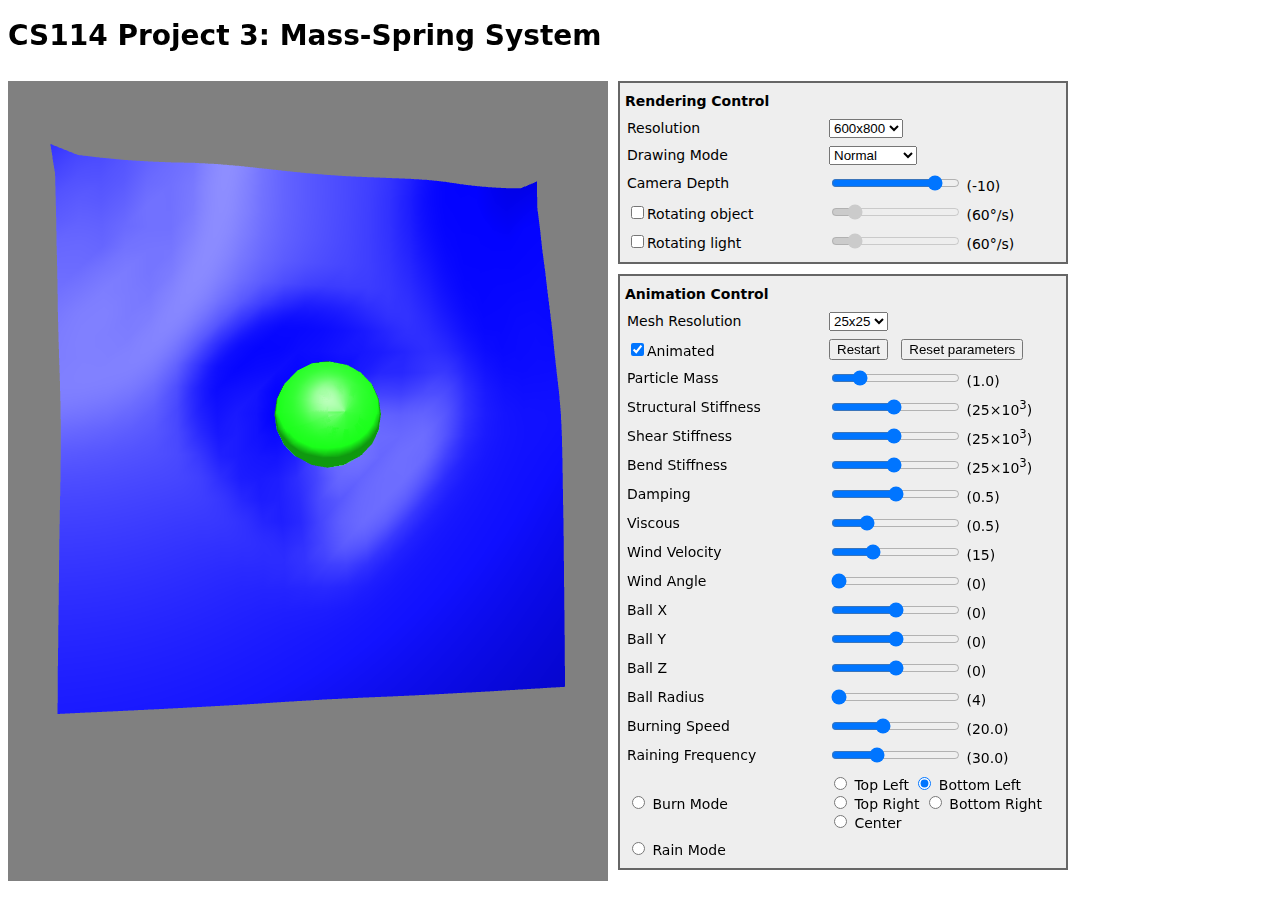
<file: Cloth Simulation/index.html>
<!doctype html>
<html>

<head>
<title>CS114 Project 3: Mass-Spring System</title>
<meta charset="utf-8">
<link href="css/proj3.css" rel="stylesheet">

<!-- Useful 3rd party libraries -->
<script type="text/javascript" src="js/jquery-1.12.2.min.js"></script>
<script type="text/javascript" src="js/glMatrix-0.9.5.js"></script>

<!-- Shader initialization utils -->
<script type="text/javascript" src="js/shader-utils.js"></script>

<!-- WebGL debugging utils -->
<script type="text/javascript" src="js/webgl-debug.js"></script>
<script type="text/javascript" src="js/debug-utils.js"></script>

<!-- Simulation-related functions -->
<script type="text/javascript" src="proj3_sim.js"></script>

<!-- WebGL functions -->
<script type="text/javascript" src="proj3_webgl.js"></script>

<!-- Other javascript functions -->
<script type="text/javascript" src="proj3.js"></script>

<!-- Vertex shader -->
<script id="shader-vs" type="x-shader/x-vertex">
    uniform mat4 uMVMatrix;             // Model-view matrix
    uniform mat4 uPMatrix;              // Projection matrix
    uniform mat4 uNMatrix;              // Normal matrix

    attribute vec3 aVertexPosition;     // Vertex position in object space
    attribute vec3 aVertexNormal;       // Vertex normal in object space
    attribute vec3 aVertexColor;
    attribute float aVertexAlpha;


    varying float vAlpha;
    varying vec3 vColor;

    varying vec3 vPosition;             // Vertex position (camera space)
    varying vec3 vNormal;               // Vertex normal (camera space)

    void main(void) {
        vec4 camSpacePosition = uMVMatrix * vec4(aVertexPosition, 1.0);
        vPosition = vec3(camSpacePosition);

        gl_Position = uPMatrix * camSpacePosition;        

        vec4 camSpaceNormal = uNMatrix * vec4(aVertexNormal, 0.0);
        vNormal = vec3(camSpaceNormal);
        vColor = aVertexColor;
        vAlpha = aVertexAlpha;
    }
</script>

<!-- Fragment shader (Blinn-Phong) -->
<script id="shader-fs" type="x-shader/x-fragment">
    precision mediump float;

    uniform vec3 uLightPos;             // Light position in camera space
    varying vec3 vPosition;             // Fragment position (camera space)
    varying vec3 vNormal;               // Fragment normal (camera space)
    varying vec3 vColor;
    varying float vAlpha;

  

    void main(void) {
        vec3 vLight = uLightPos - vPosition;
        float dist = length(vLight);
        vLight = vLight/dist;

        vec3 vView = normalize(-vPosition);
        vec3 vHalf = normalize(vView + vLight);
        vec3 vNormal_ = normalize(vNormal);
        if ( dot(vNormal_, vView) < 0.0 ) vNormal_ = -vNormal_;

        vec3 diffClr = vColor;
        float ambient = 0.2;

        float diff = max(dot(vNormal_, vLight), 0.0);
        float spec = pow(max(dot(vNormal_, vHalf), 0.0), 10.0);
        vec3 I = 5.0*(diffClr*diff + spec)/(5.0 + 0.2*dist*dist) + diffClr*ambient;

        gl_FragColor = vec4(I, 1.0*vAlpha);
    }
</script>
</head>


<!-- HTML contents -->
<body>
    <h1>CS114 Project 3: Mass-Spring System</h1>

    <div style="margin-top:10px; float:left">
        <canvas id="canvas0" style="border:none;" width="600" height="800"></canvas>
    </div>
    <div style="margin-left:10px; float:left">
        <div class="panel">
            <p>Rendering Control</p>
            <table>
                <tr>
                    <td width="200px">Resolution</td>
                    <td width="230px">
                        <select onchange="changeResolution(this);">
                            <option value="0">480x640</option>
                            <option value="1" selected="selected">600x800</option>
                            <option value="2">720x960</option>
                        </select>
                    </td>
                </tr>
                <tr>
                    <td>Drawing Mode</td>
                    <td>
                        <select onchange="changeMode(this.value);">
                            <option value="0" selected="selected">Normal</option>
                            <option value="1">Wire-frame</option>
                        </select>
                    </td>
                </tr>
                <tr>
                    <td>Camera Depth</td>
                    <td>
                        <input type="range" min="-60" max="-1" value="-10" onchange="updateSliderCameraDepth(this.value);">
                        (<span id="sliderAmountCameraDepth">-10</span>)
                    </td>
                </tr> 
                <tr>
                    <td><input type="checkbox" onchange="changeRotatingState(this.checked);">Rotating object</td>
                    <td>
                        <input id="sliderBar" type="range" min="1" max="36" value="6" onchange="updateSlider(this.value);" disabled>
                        (<span id="sliderAmount">60</span>&deg;/s)
                    </td>
                </tr>        
                <tr>
                    <td><input type="checkbox" onchange="changeAnimatedLightState(this.checked);">Rotating light</td>
                    <td>
                        <input id="sliderBarLight" type="range" min="1" max="36" value="6" onchange="updateSliderLight(this.value);" disabled>
                        (<span id="sliderAmountLight">60</span>&deg;/s)
                    </td>
                </tr>
            </table>
        </div>
        <div style="clear:left"></div>
        <div class="panel">
            <p>Animation Control</p>
            <table>
                <tr>
                    <td width="200px">Mesh Resolution</td>
                    <td width="230px">
                        <select onchange="changeMeshResolution(this.value);">
                            <option value="1">15x15</option>
                            <option value="2" selected="selected">25x25</option>
                            <option value="3">35x35</option>
                        </select>
                    </td>
                </tr>
                <tr>
                    <td>
                        <input type="checkbox" onchange="changeAnimatedState(this.checked);" checked>Animated
                    </td>
                    <td>
                        <button type="botton" onclick="resetMesh();">Restart</button>
                        &nbsp;
                        <button type="botton" onclick="window.location.reload();">Reset parameters</button>
                    </td>                
                </tr>
                <tr>
                    <td>Particle Mass</td>
                    <td>
                        <input type="range" min="1" max="50" value="10" onchange="updateSliderMass(this.value);">
                        (<span id="sliderAmountMass">1.0</span>)
                    </td>
                </tr>             
                <tr>
                    <td>Structural Stiffness</td>
                    <td>
                        <input type="range" min="1" max="50" value="25" onchange="updateSliderK0(this.value);">
                        (<span id="sliderAmountK0">25</span>&times;10<sup>3</sup>)
                    </td>
                </tr>
                <tr>
                    <td>Shear Stiffness</td>
                    <td>
                        <input type="range" min="1" max="50" value="25" onchange="updateSliderK1(this.value);">
                        (<span id="sliderAmountK1">25</span>&times;10<sup>3</sup>)
                    </td>
                </tr>
                <tr>
                    <td>Bend Stiffness</td>
                    <td>
                        <input type="range" min="1" max="50" value="25" onchange="updateSliderK2(this.value);">
                        (<span id="sliderAmountK2">25</span>&times;10<sup>3</sup>)
                    </td>
                </tr>
                <tr>
                    <td>Damping</td>
                    <td>
                        <input type="range" min="0" max="10" value="5" onchange="updateSliderCd(this.value);">
                        (<span id="sliderAmountCd">0.5</span>)
                    </td>
                </tr>
                <tr>
                    <td>Viscous</td>
                    <td>
                        <input type="range" min="0" max="20" value="5" onchange="updateSliderCv(this.value);">
                        (<span id="sliderAmountCv">0.5</span>)
                    </td>
                </tr>    
				<tr>
                    <td>Wind Velocity</td>
                    <td>
                        <input type="range" min="0" max="50" value="15" onchange="updateSliderWind(this.value);">
                        (<span id="sliderAmountWind">15</span>)
                    </td>
                </tr>  
				<tr>
                    <td>Wind Angle</td>
                    <td>
                        <input type="range" min="0" max="360" value="0" onchange="updateSliderWindangle(this.value);">
                        (<span id="sliderAmountWindangle">0</span>)
                    </td>
                </tr>
				<tr>
                    <td>Ball X</td>
                    <td>
                        <input type="range" min="-25" max="25" value="0" onchange="updateSliderBallX(this.value);">
                        (<span id="sliderAmountBallX">0</span>)
                    </td>
                </tr>
				<tr>
                    <td>Ball Y</td>
                    <td>
                        <input type="range" min="-25" max="25" value="0" onchange="updateSliderBallY(this.value);">
                        (<span id="sliderAmountBallY">0</span>)
                    </td>
                </tr>
				
				<tr>
                    <td>Ball Z</td>
                    <td>
                        <input type="range" min="-25" max="25" value="0" onchange="updateSliderBallZ(this.value);">
                        (<span id="sliderAmountBallZ">0</span>)
                    </td>
                </tr>
				<tr>
                    <td>Ball Radius</td>
                    <td>
                        <input type="range" min="4" max="10" value="4" onchange="updateSliderBallR(this.value);">
                        (<span id="sliderAmountBallR">4</span>)
                    </td>
                </tr>
                <tr>
                    <td>Burning Speed</td>
                    <td>
                        <input type="range" min="1.0" max="50.0" value="20.0" onchange="updateSliderBurningSpeed(this.value);">
                        (<span id="sliderAmountBurningSpeed">20.0</span>)
                    </td>
                </tr>
                <tr>
                    <td>Raining Frequency</td>
                    <td>
                        <input type="range" min="10.0" max="70.0" value="30.0" onchange="updateSliderRainingSpeed(this.value);">
                        (<span id="sliderAmountRainingSpeed">30.0</span>)
                    </td>
                </tr>
                <tr>
                    <td>
                        <input name="mode" type="radio" id="burn" value="burn"> Burn Mode<br>
                    </td>
                    <td>
                        <input name="burnstart" id="topleft" type="radio" value="topleft"> Top Left
                        <input name="burnstart" id="bottomleft" type="radio" value="bottomleft" checked="checked"> Bottom Left<br>
                        <input name="burnstart" id="topright" type="radio" value="topright"> Top Right 
                        <input name="burnstart" id="bottomright" type="radio" value="bottomright"> Bottom Right <br>
                        <input name="burnstart" id="center" type="radio" value="center">    Center
                    </td>
                </tr>
                <tr>
                    <td>
                        <input name="mode" type="radio" id="raindrop" value="raindrop" unchecked /> Rain Mode<br>
                    </td>
                </tr>
            </table>
        </div>
    </div>
    <div style="clear:left"></div>
</body>

</html>
</file>
<file: Cloth Simulation/css/proj3.css>
body, p, table {
	font-family: Verdana, Geneva, 'DejaVu Sans', sans-serif;
	font-size: 14px;
}

div.panel {
	margin-top: 10px;
	padding: 5px;
	border: 2px solid #666;
	background: #eee;
	float: left;
}

div.panel p {
	font-weight: bold;
	margin: 5px 0 5px 0;
	padding: 0;
}

div.panel hr {
	border: 0;
  	height: 1px;
    background: #333;
    margin: 0 0 10px 0;
}

td {
	padding: 3px 0 3px 0;
}
</file>
